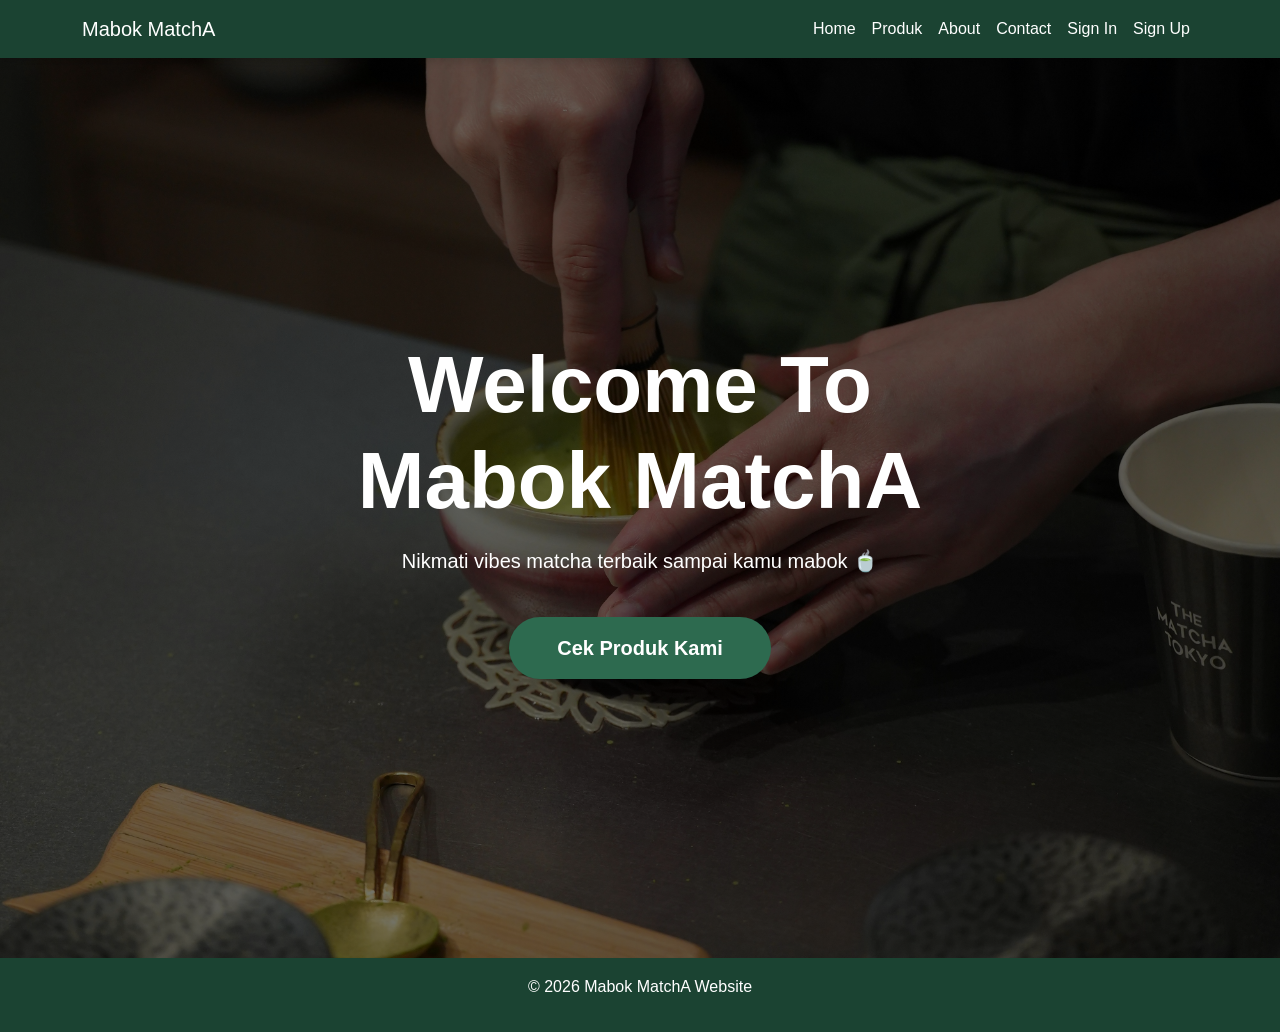
<file: index.html>
<!DOCTYPE html>
<html lang="en">
<head>

    <meta charset="UTF-8">
    <meta name="viewport" content="width=device-width, initial-scale=1.0">

    <title>Mabok MatchA</title>

    <link href="https://cdn.jsdelivr.net/npm/bootstrap@5.3.8/dist/css/bootstrap.min.css" rel="stylesheet">
    <script src="assets/js/script.js"></script>
    <link rel="stylesheet" href="assets/css/index.css">

</head>

<body>

    <!-- LOADING SCREEN -->
<div id="loader">

    <div class="matcha-loader">

        <div class="cup">
            🍵
        </div>

        <h2>
            Brewing MatchA...
        </h2>

    </div>

</div>
    <!-- NAVBAR -->
    <nav class="navbar navbar-expand-lg navbar-dark custom-navbar">

        <div class="container">

            <a class="navbar-brand" href="index.html">
                Mabok MatchA
            </a>

            <button class="navbar-toggler" type="button" data-bs-toggle="collapse" data-bs-target="#navbarNav">
                <span class="navbar-toggler-icon"></span>
            </button>

            <div class="collapse navbar-collapse" id="navbarNav">

                <ul class="navbar-nav ms-auto">

                    <li class="nav-item">
                        <a class="nav-link active" href="index.html">Home</a>
                    </li>

                    <li class="nav-item">
                        <a class="nav-link" href="produk.html">Produk</a>
                    </li>

                    <li class="nav-item">
                        <a class="nav-link" href="about.html">About</a>
                    </li>

                    <li class="nav-item">
                        <a class="nav-link" href="contact.html">Contact</a>
                    </li>

                    <li class="nav-item">
                        <a class="nav-link" href="signin.html">Sign In</a>
                    </li>

                    <li class="nav-item">
                        <a class="nav-link" href="signup.html">Sign Up</a>
                    </li>

                </ul>

            </div>

        </div>

    </nav>

<!-- HERO -->
<section class="hero">

    <div class="container fade-in-up">

        <h1 class="display-1 fw-bold">
            Welcome To <br>
            Mabok MatchA
        </h1>

        <p class="lead mt-3">
            Nikmati vibes matcha terbaik sampai kamu mabok 🍵
        </p>

        <a href="produk.html"
           class="btn btn-success btn-lg mt-4 px-5 py-3">
           
           Cek Produk Kami

        </a>

    </div>

</section>

<footer class="text-center p-3">
    <p>© 2026 Mabok MatchA Website</p>
</footer>

<script src="https://cdn.jsdelivr.net/npm/bootstrap@5.3.8/dist/js/bootstrap.bundle.min.js"></script>
</file>
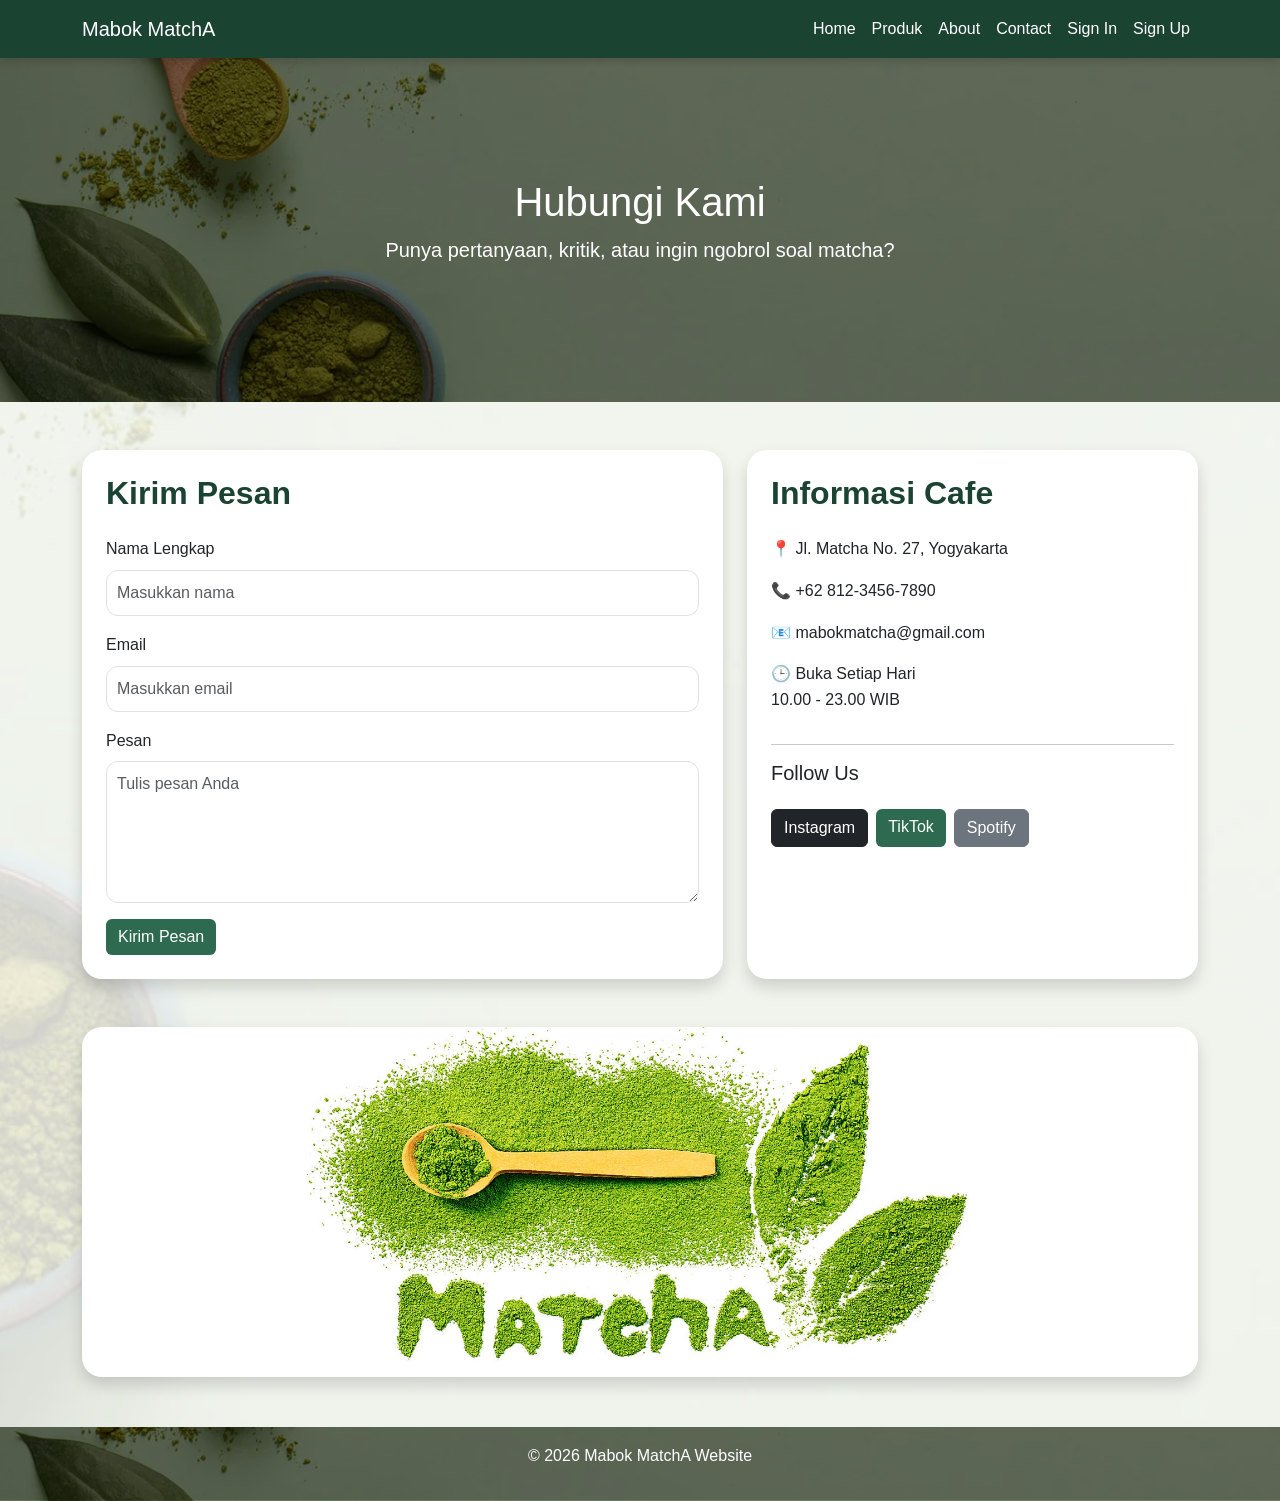
<file: contact.html>
<!DOCTYPE html>
<html lang="en">
<head>
    <meta charset="UTF-8">
    <meta name="viewport" content="width=device-width, initial-scale=1.0">

    <title>Contact | Mabok MatchA</title>

    <link href="https://cdn.jsdelivr.net/npm/bootstrap@5.3.8/dist/css/bootstrap.min.css" rel="stylesheet">
    <link rel="stylesheet" href="assets/css/style.css">
</head>

<body>

    <!-- NAVBAR -->
    <nav class="navbar navbar-expand-lg navbar-dark">
        <div class="container">

            <a class="navbar-brand" href="index.html">
                Mabok MatchA
            </a>

            <button class="navbar-toggler" data-bs-toggle="collapse" data-bs-target="#navbarNav">
                <span class="navbar-toggler-icon"></span>
            </button>

            <div class="collapse navbar-collapse" id="navbarNav">

                <ul class="navbar-nav ms-auto">

                    <li class="nav-item">
                        <a class="nav-link" href="index.html">
                            Home
                        </a>
                    </li>

                    <li class="nav-item">
                        <a class="nav-link" href="produk.html">Produk</a>
                    </li>

                    <li class="nav-item">
                        <a class="nav-link" href="about.html">
                            About
                        </a>
                    </li>

                    <li class="nav-item">
                        <a class="nav-link active" href="contact.html">
                            Contact
                        </a>
                    </li>

                    <li class="nav-item">
                        <a class="nav-link" href="signin.html">
                            Sign In
                        </a>
                    </li>

                    <li class="nav-item">
                        <a class="nav-link" href="signup.html">
                            Sign Up
                        </a>
                    </li>

                </ul>

            </div>

        </div>

    </nav>

    <!-- HERO -->
    <section class="hero text-center">

        <div class="container fade-in-up">

            <h1>Hubungi Kami</h1>

            <p class="lead">
                Punya pertanyaan, kritik, atau ingin ngobrol soal matcha?
            </p>

        </div>

    </section>

    <!-- CONTACT SECTION -->
    <section class="container mt-5 mb-5">

        <div class="row g-4">

            <!-- FORM -->
            <div class="col-md-7">

                <div class="card shadow p-4 hover-scale">

                    <h2 class="mb-4">
                        Kirim Pesan
                    </h2>

                    <form>

                        <div class="mb-3">

                            <label class="form-label">
                                Nama Lengkap
                            </label>

                            <input type="text"
                                   class="form-control"
                                   placeholder="Masukkan nama">

                        </div>

                        <div class="mb-3">

                            <label class="form-label">
                                Email
                            </label>

                            <input type="email"
                                   class="form-control"
                                   placeholder="Masukkan email">

                        </div>

                        <div class="mb-3">

                            <label class="form-label">
                                Pesan
                            </label>

                            <textarea class="form-control"
                                      rows="5"
                                      placeholder="Tulis pesan Anda"></textarea>

                        </div>

                        <button type="submit" class="btn btn-success">
                            Kirim Pesan
                        </button>

                    </form>

                </div>

            </div>

            <!-- INFO -->
            <div class="col-md-5">

                <div class="card shadow p-4 h-100 hover-scale">

                    <h2 class="mb-4">
                        Informasi Cafe
                    </h2>

                    <p>
                        📍 Jl. Matcha No. 27, Yogyakarta
                    </p>

                    <p>
                        📞 +62 812-3456-7890
                    </p>

                    <p>
                        📧 mabokmatcha@gmail.com
                    </p>

                    <p>
                        🕒 Buka Setiap Hari
                        <br>
                        10.00 - 23.00 WIB
                    </p>

                    <hr>

                    <h5>
                        Follow Us
                    </h5>

                    <div class="d-flex gap-2 mt-3">

                        <a href="https://www.instagram.com/katarinabluu/" target="_blank" class="btn btn-dark">
                            Instagram
                        </a>

                        <a href="https://www.tiktok.com/@aespa_official" target="_blank" class="btn btn-success">
                            TikTok
                        </a>

                        <a href="https://open.spotify.com/artist/36cgvBn0aadzOijnjjwqMN?si=uukvMHIHQ6m8Z6taexQiRQ" target="_blank" class="btn btn-secondary">
                            Spotify
                        </a>

                    </div>

                </div>

            </div>

        </div>

    </section>

    <!-- MAP / IMAGE -->
    <section class="container mb-5">

        <div class="card shadow overflow-hidden">

            <img src="assets/image/what-is-matcha.webp"
                 class="img-fluid"
                 style="height: 350px; object-fit: contain;">

        </div>

    </section>

    <!-- FOOTER -->
    <footer class="text-center p-3">

        <p>
            © 2026 Mabok MatchA Website
        </p>

    </footer>

    <script src="https://cdn.jsdelivr.net/npm/bootstrap@5.3.8/dist/js/bootstrap.bundle.min.js"></script>

</body>
</html>
</file>
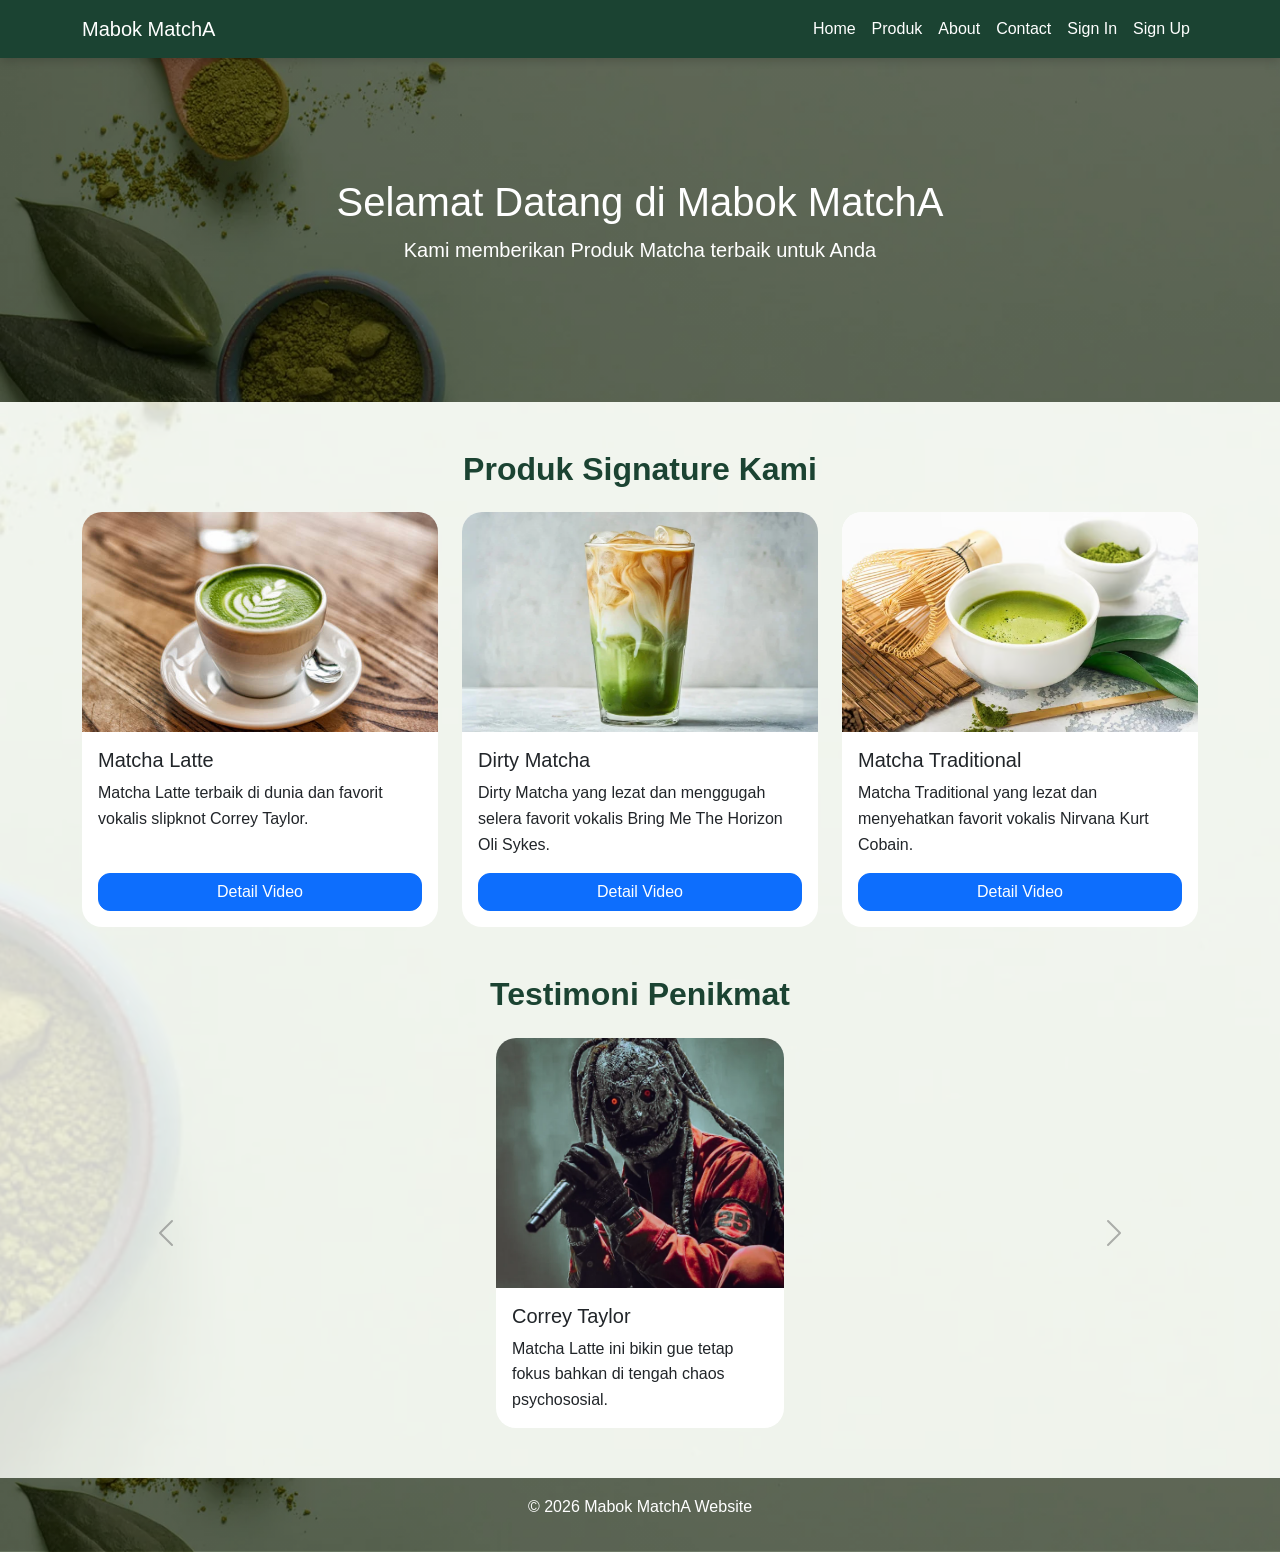
<file: produk.html>
<!DOCTYPE html>
<html lang="en">
<head>
    <meta charset="UTF-8">
    <meta name="viewport" content="width=device-width, initial-scale=1.0">
        <title>Mabok MatchA Ânjayy</title>

    <link href="https://cdn.jsdelivr.net/npm/bootstrap@5.3.8/dist/css/bootstrap.min.css" rel="stylesheet">
    <link rel="stylesheet" href="assets/css/style.css">
</head>
<body>

<nav class="navbar navbar-expand-lg navbar-dark">
    <div class="container">
        <a class="navbar-brand" href="index.html">Mabok MatchA</a>

        <button class="navbar-toggler" data-bs-toggle="collapse" data-bs-target="#navbarNav">
            <span class="navbar-toggler-icon"></span>
        </button>

        <div class="collapse navbar-collapse" id="navbarNav">
            <ul class="navbar-nav ms-auto">
                <li class="nav-item"><a class="nav-link" href="index.html">Home</a></li>
                <li class="nav-item"><a class="nav-link" href="produk.html">Produk</a></li>
                <li class="nav-item"><a class="nav-link" href="about.html">About</a></li>
                <li class="nav-item"><a class="nav-link" href="contact.html">Contact</a></li>
                <li class="nav-item"><a class="nav-link" href="signin.html">Sign In</a></li>
                <li class="nav-item"><a class="nav-link" href="signup.html">Sign Up</a></li>
            </ul>
        </div>
    </div>
</nav>

    <section id="hero" class="hero text-center">
    <div class="container fade-in-up">
        <h1>Selamat Datang di Mabok MatchA</h1>
        <p class="lead">Kami memberikan Produk Matcha terbaik untuk Anda</p>
    </div>
</section>

<section id="services" class="container mt-5">
    <h2 class="text-center mb-4">Produk Signature Kami</h2>

    <div class="row g-4">

            <div class="col-md-4 d-flex fade-in-up">
                <div class="card hover-scale w-100 card-fixed">
                    <img src="assets/image/matcha-latte.png" class="card-img-top" alt="Layanan 1">
                    <div class="card-body">
                        <h5 class="card-title">Matcha Latte</h5>
                        <p class="card-text">Matcha Latte terbaik di dunia dan favorit vokalis slipknot Correy Taylor.</p>
                        <a href="https://youtube.com/shorts/VpdL6_CtUDA?si=aLm4McuLrvrb8GgG" target="_blank" class="btn btn-primary">Detail Video</a>
                    </div>
                </div>
            </div>

            <div class="col-md-4 d-flex fade-in-up">
                <div class="card hover-scale w-100 card-fixed">
                    <img src="assets/image/Dirty Matcha.png" class="card-img-top" alt="Layanan 2">
                    <div class="card-body">
                        <h5 class="card-title">Dirty Matcha</h5>
                        <p class="card-text">Dirty Matcha yang lezat dan menggugah selera favorit vokalis Bring Me The Horizon Oli Sykes.</p>
                        <a href="https://youtube.com/shorts/t8cdvU0q1AU?si=j-2FE7edDzqY5JPQ" target="_blank" class="btn btn-primary">Detail Video</a>
                    </div>
                </div>
            </div>

            <div class="col-md-4 d-flex fade-in-up">
                <div class="card hover-scale w-100 card-fixed">
                    <img src="assets/image/matcha-traditional.png" class="card-img-top" alt="Layanan 3">
                    <div class="card-body">
                        <h5 class="card-title">Matcha Traditional</h5>
                        <p class="card-text">Matcha Traditional yang lezat dan menyehatkan favorit vokalis Nirvana Kurt Cobain.</p>
                        <a href="https://youtube.com/shorts/fSvGAUf9Hzk?si=Yl1H1owROxmQivne" target="_blank" class="btn btn-primary">Detail Video</a>
                    </div>
                </div>
        </div>

    </div>
</section>

<section class="container mt-5 mb-5">
    <h2 class="text-center mb-4">Testimoni Penikmat</h2>

    <div id="testimonialCarousel" class="carousel slide" data-bs-ride="carousel">

        <div class="carousel-inner">

                <div class="carousel-item active">
                    <div class="d-flex justify-content-center">
                        <div class="card" style="width: 18rem;">
                            <img src="assets/image/correy-taylor.png" class="card-img-top testimonial-img" alt="Testimoni 1">
                            <div class="card-body">
                                <h5 class="card-title">Correy Taylor</h5>
                                <p class="card-text">Matcha Latte ini bikin gue tetap fokus bahkan di tengah chaos psychososial.</p>
                            </div>
                        </div>
                    </div>
                </div>

                <div class="carousel-item">
                    <div class="d-flex justify-content-center">
                        <div class="card" style="width: 18rem;">
                            <img src="assets/image/oli-sykes.png" class="card-img-top testimonial-img" alt="Testimoni 2">
                            <div class="card-body">
                                <h5 class="card-title">Oliver Sykes</h5>
                                <p class="card-text">Dirty Matcha ini beda. Calm tapi tetap ngasih energy boost buat gw sang kingslayer.</p>
                            </div>
                        </div>
                    </div>
                </div>

                <div class="carousel-item">
                    <div class="d-flex justify-content-center">
                        <div class="card" style="width: 18rem;">
                            <img src="assets/image/kurt-cobain.png" class="card-img-top testimonial-img" alt="Testimoni 3">
                            <div class="card-body">
                                <h5 class="card-title">Kurt Cobain</h5>
                                <p class="card-text">Matcha Traditional Energinya smooth, rasanya kuat kayak shotgun. Perfect sebelum naik ke stage.</p>
                            </div>
                        </div>
                    </div>
                </div>

                                <div class="carousel-item">
                    <div class="d-flex justify-content-center">
                        <div class="card" style="width: 18rem;">
                            <img src="assets/image/liam-gallagher.png" class="card-img-top testimonial-img" alt="Testimoni 4">
                            <div class="card-body">
                                <h5 class="card-title">Liam Gallagher</h5>
                                <p class="card-text">Matcha Latte sih gokil!, rasanya kayak champagne supernova in the sky.</p>
                            </div>
                        </div>
                    </div>
            </div>

        </div>

        <button class="carousel-control-prev" type="button" data-bs-target="#testimonialCarousel" data-bs-slide="prev">
            <span class="carousel-control-prev-icon"></span>
        </button>

        <button class="carousel-control-next" type="button" data-bs-target="#testimonialCarousel" data-bs-slide="next">
            <span class="carousel-control-next-icon"></span>
        </button>

    </div>
</section>

<footer class="text-center p-3">
    <p>© 2026 Mabok MatchA Website</p>
</footer>

<script src="https://cdn.jsdelivr.net/npm/bootstrap@5.3.8/dist/js/bootstrap.bundle.min.js"></script>


</body>
</html>
</file>
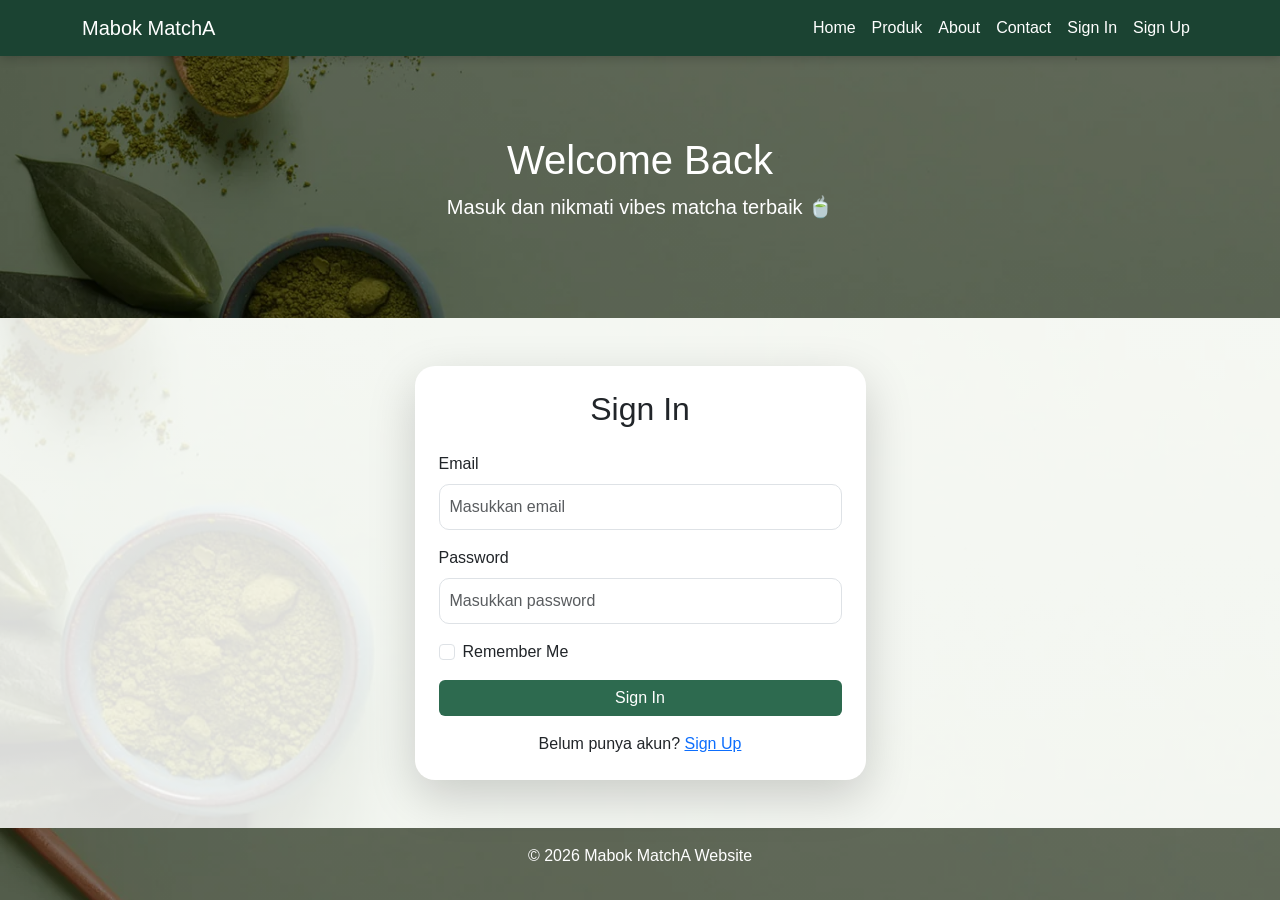
<file: signin.html>
<!DOCTYPE html>
<html lang="en">
<head>

    <meta charset="UTF-8">
    <meta name="viewport" content="width=device-width, initial-scale=1.0">

    <title>Sign In | Mabok MatchA</title>

    <link href="https://cdn.jsdelivr.net/npm/bootstrap@5.3.8/dist/css/bootstrap.min.css" rel="stylesheet">
    <link rel="stylesheet" href="assets/css/style2.css">

</head>

<body>

    <!-- NAVBAR -->
    <nav class="navbar navbar-expand-lg navbar-dark">

        <div class="container">

            <a class="navbar-brand" href="index.html">
                Mabok MatchA
            </a>

            <button class="navbar-toggler" data-bs-toggle="collapse" data-bs-target="#navbarNav">
                <span class="navbar-toggler-icon"></span>
            </button>

            <div class="collapse navbar-collapse" id="navbarNav">

                <ul class="navbar-nav ms-auto">

                    <li class="nav-item">
                        <a class="nav-link" href="index.html">Home</a>
                    </li>

                    <li class="nav-item">
                        <a class="nav-link" href="produk.html">Produk</a>
                    </li>


                    <li class="nav-item">
                        <a class="nav-link" href="about.html">About</a>
                    </li>

                    <li class="nav-item">
                        <a class="nav-link" href="contact.html">Contact</a>
                    </li>

                    <li class="nav-item">
                        <a class="nav-link active" href="signin.html">Sign In</a>

                    <li class="nav-item">
                        <a class="nav-link" href="signup.html">
                            Sign Up
                        </a>
                    </li>

                </ul>

            </div>

        </div>

    </nav>

    <!-- HERO -->
    <section class="hero text-center">

        <div class="container">

            <h1>Welcome Back</h1>

            <p class="lead">
                Masuk dan nikmati vibes matcha terbaik 🍵
            </p>

        </div>

    </section>

    <!-- FORM -->
    <main class="container my-5">

        <div class="row justify-content-center">

            <div class="col-md-5">

                <div class="card shadow-lg p-4 form-card">

                    <h2 class="text-center mb-4">
                        Sign In
                    </h2>

                    <form>

                        <div class="mb-3">

                            <label class="form-label">
                                Email
                            </label>

                            <input type="email"
                                   class="form-control"
                                   placeholder="Masukkan email">

                        </div>

                        <div class="mb-3">

                            <label class="form-label">
                                Password
                            </label>

                            <input type="password"
                                   class="form-control"
                                   placeholder="Masukkan password">

                        </div>

                        <div class="form-check mb-3">

                            <input class="form-check-input"
                                   type="checkbox"
                                   id="remember">

                            <label class="form-check-label"
                                   for="remember">

                                Remember Me

                            </label>

                        </div>

                        <button class="btn btn-success w-100">
                            Sign In
                        </button>

                    </form>

                    <div class="text-center mt-3">

                        Belum punya akun?
                        <a href="signup.html">
                            Sign Up
                        </a>

                    </div>

                </div>

            </div>

        </div>

    </main>

    <!-- FOOTER -->
    <footer class="text-center p-3">

        <p>
            © 2026 Mabok MatchA Website
        </p>

    </footer>

    <script src="https://cdn.jsdelivr.net/npm/bootstrap@5.3.8/dist/js/bootstrap.bundle.min.js"></script>

</body>
</html>
</file>
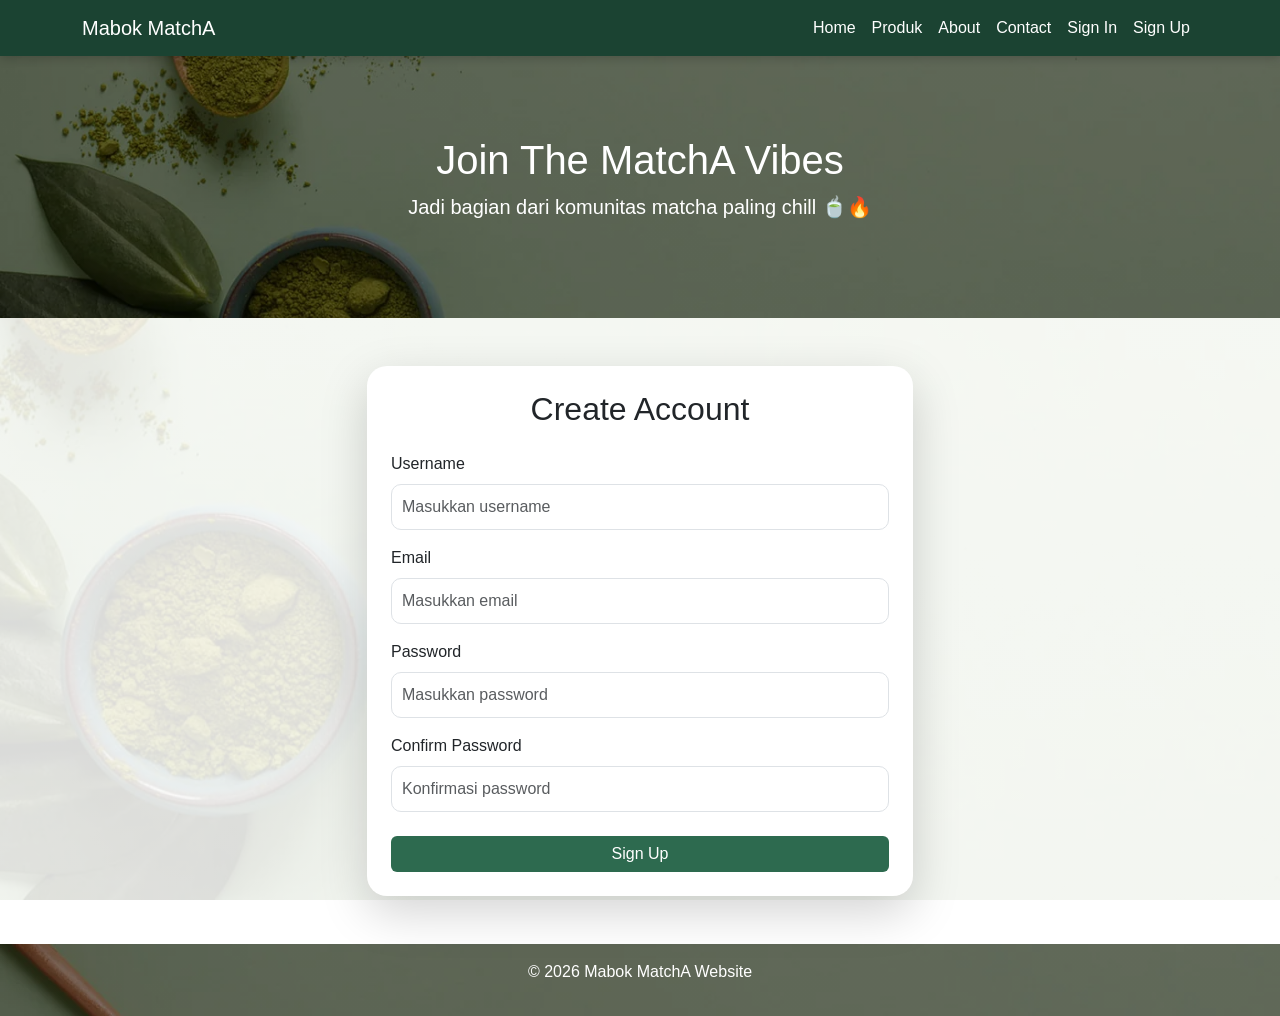
<file: signup.html>
<!DOCTYPE html>
<html lang="en">
<head>

    <meta charset="UTF-8">
    <meta name="viewport" content="width=device-width, initial-scale=1.0">

    <title>Sign Up | Mabok MatchA</title>

    <link href="https://cdn.jsdelivr.net/npm/bootstrap@5.3.8/dist/css/bootstrap.min.css" rel="stylesheet">
    <link rel="stylesheet" href="assets/css/style2.css">

</head>

<body>

    <nav class="navbar navbar-expand-lg navbar-dark">

        <div class="container">

            <a class="navbar-brand" href="index.html">
                Mabok MatchA
            </a>

            <button class="navbar-toggler" data-bs-toggle="collapse" data-bs-target="#navbarNav">
                <span class="navbar-toggler-icon"></span>
            </button>

            <div class="collapse navbar-collapse" id="navbarNav">

                <ul class="navbar-nav ms-auto">

                    <li class="nav-item">
                        <a class="nav-link" href="index.html">Home</a>
                    </li>

                    <li class="nav-item">
                        <a class="nav-link" href="produk.html">Produk</a>
                    </li>

                    <li class="nav-item">
                        <a class="nav-link" href="about.html">About</a>
                    </li>

                    <li class="nav-item">
                        <a class="nav-link" href="contact.html">Contact</a>
                    </li>

                    <li class="nav-item">
                        <a class="nav-link active" href="signin.html">Sign In</a>
                    </li>

                    <li class="nav-item">
                        <a class="nav-link" href="signup.html">
                            Sign Up
                        </a>

                </ul>

            </div>

        </div>

    </nav>

    <section class="hero text-center">

        <div class="container">

            <h1>Join The MatchA Vibes</h1>

            <p class="lead">
                Jadi bagian dari komunitas matcha paling chill 🍵🔥
            </p>

        </div>

    </section>

    <main class="container my-5">

        <div class="row justify-content-center">

            <div class="col-md-6">

                <div class="card shadow-lg p-4 form-card">

                    <h2 class="text-center mb-4">
                        Create Account
                    </h2>

                    <form>

                        <div class="mb-3">

                            <label class="form-label">
                                Username
                            </label>

                            <input type="text"
                                   class="form-control"
                                   placeholder="Masukkan username">

                        </div>

                        <div class="mb-3">

                            <label class="form-label">
                                Email
                            </label>

                            <input type="email"
                                   class="form-control"
                                   placeholder="Masukkan email">

                        </div>

                        <div class="mb-3">

                            <label class="form-label">
                                Password
                            </label>

                            <input type="password"
                                   class="form-control"
                                   placeholder="Masukkan password">

                        </div>

                        <div class="mb-4">

                            <label class="form-label">
                                Confirm Password
                            </label>

                            <input type="password"
                                   class="form-control"
                                   placeholder="Konfirmasi password">

                        </div>

                        <button class="btn btn-success w-100">
                            Sign Up
                        </button>

                    </form>

                </div>

            </div>

        </div>

    </main>

    <footer class="text-center p-3">

        <p>
            © 2026 Mabok MatchA Website
        </p>

    </footer>

    <script src="https://cdn.jsdelivr.net/npm/bootstrap@5.3.8/dist/js/bootstrap.bundle.min.js"></script>

</body>
</html>
</file>
<file: assets/css/index.css>
body {
    background: url('../image/matcha-background.png');
    background-size: cover;
    background-position: center;
    background-attachment: fixed;
    font-family: 'Inconsolata', sans-serif;
    line-height: 1.6;
}

/* HERO */
.hero {
    background: linear-gradient(rgba(0,0,0,0.55), rgba(0,0,0,0.55)),
        url('../image/matcha-index.jpg');

    background-size: cover;
    background-position: center;

    height: 100vh;

    display: flex;
    justify-content: center;
    align-items: center;
    text-align: center;

    color: white;
}

/* NAVBAR */
.navbar {
    background-color: #1b4332 !important;
    box-shadow: 0 2px 10px rgba(0,0,0,0.2);
}

.navbar-brand,
.nav-link {
    color: white !important;
    transition: 0.3s;
}

.nav-link:hover {
    color: #95d5b2 !important;
}

/* HERO BUTTON */
.hero .btn {
    border-radius: 50px;
    transition: 0.3s;
    font-weight: bold;
}

.hero .btn:hover {
    transform: scale(1.08);
    background-color: #40916c;
}

/* CAROUSEL BUTTON */
.carousel-control-prev-icon,
.carousel-control-next-icon {
    filter: invert(0.6);
}

/* HOVER CARD */
.hover-scale {
    transition: 0.3s;
}

.hover-scale:hover {
    transform: scale(1.05);
}

/* ANIMATION */
.fade-in-up {
    animation: fadeInUp 1s ease-in-out;
}

@keyframes fadeInUp {
    from {
        opacity: 0;
        transform: translateY(20px);
    }

    to {
        opacity: 1;
        transform: translateY(0);
    }
}

/* BUTTON */
.btn-success {
    background-color: #2d6a4f;
    border: none;
}

.btn-success:hover {
    background-color: #40916c;
}

/* =========================
   LOADING SCREEN
========================= */

#loader {
    position: fixed;

    top: 0;
    left: 0;

    width: 100%;
    height: 100vh;

    background: #1b4332;

    display: flex;
    justify-content: center;
    align-items: center;

    z-index: 99999;

    transition: opacity 0.6s ease;
}

/* HIDE LOADER */
.loader-hidden {
    opacity: 0;
}

/* CONTENT */
.matcha-loader {
    text-align: center;
    color: white;
}

/* ICON */
.cup {
    font-size: 90px;

    animation: bounce 1.3s infinite;
}

/* TEXT */
.matcha-loader h2 {
    margin-top: 20px;

    font-size: 28px;
    letter-spacing: 3px;
}

/* BOUNCE */
@keyframes bounce {

    0% {
        transform: translateY(0);
    }

    50% {
        transform: translateY(-15px);
    }

    100% {
        transform: translateY(0);
    }

}

/* =========================
   NAVBAR SCROLL EFFECT
========================= */

.navbar {
    transition: 0.4s;
}

.navbar-scroll {
    background-color: rgba(27, 67, 50, 0.92) !important;

    backdrop-filter: blur(10px);

    box-shadow: 0 5px 20px rgba(0,0,0,0.3);
}

/* RESPONSIVE */
@media (max-width: 768px) {

    .hero {

        min-height: 100vh;

        padding: 80px 20px;

        background-position: 65% center;
        background-size: cover;

    }

    .hero h1 {
        font-size: 45px;
        line-height: 1.2;
    }

    .hero p {
        font-size: 18px;
    }

    .hero .btn {
        width: 100%;
        max-width: 300px;

        font-size: 16px;
    }

}

/* FOOTER */
footer {
    background-color: #1b4332;
    padding: 20px;
    background-size: cover;
    background-position: center;
    color: #ffffff;
    margin-top: 0px;
}
</file>
<file: assets/css/style.css>
body {
    background: linear-gradient(rgba(255,255,255,0.8), rgba(255,255,255,0.8)),
        url('../image/matcha-background.png');
    background-size: cover;
    background-position: center;
    font-family: 'Inconsolata', sans-serif;
    line-height: 1.6;
}

/* HERO */
.hero {
    background: linear-gradient(rgba(0,0,0,0.5), rgba(0,0,0,0.5)),
        url('../image/matcha-background.png');
    background-size: cover;
    background-position: center;
    color: white;
    padding: 120px 20px;
}

/* NAVBAR */
.navbar {
    background-color: #1b4332 !important;
    box-shadow: 0 2px 10px rgba(0,0,0,0.2);
}

.navbar-brand,
.nav-link {
    color: white !important;
    transition: 0.3s;
}

.nav-link:hover {
    color: #95d5b2 !important;
}

/* HERO BUTTON */
.hero .btn {
    padding: 12px 28px;
    border-radius: 30px;
    transition: 0.3s;
}

.hero .btn:hover {
    transform: scale(1.05);
}

/* CAROUSEL BUTTON */
.carousel-control-prev-icon,
.carousel-control-next-icon {
    filter: invert(0.6);
}

/* HOVER CARD */
.hover-scale {
    transition: 0.3s;
}

.hover-scale:hover {
    transform: scale(1.05);
}

/* ANIMATION */
.fade-in-up {
    animation: fadeInUp 1s ease-in-out;
}

@keyframes fadeInUp {
    from {
        opacity: 0;
        transform: translateY(20px);
    }

    to {
        opacity: 1;
        transform: translateY(0);
    }
}

/* CARD */
.card {
    border: none;
    border-radius: 20px;
    overflow: hidden;
}

.card-fixed {
    height: 100%;
}

.card-img-top {
    aspect-ratio: 16/9;
    height: 220px;
    object-fit: cover;
}

.card-body {
    display: flex;
    flex-direction: column;
}

.card-body .btn {
    margin-top: auto;
    border-radius: 12px;
}

/* TESTIMONI IMAGE */
.testimonial-img {
    width: 100%;
    height: 250px;
    object-fit: cover;
}

/* SECTION TITLE */
section h2 {
    font-weight: bold;
    margin-bottom: 30px;
    color: #1b4332;
}

/* ABOUT SECTION */
.about-box {
    background: rgba(255,255,255,0.8);
    padding: 30px;
    border-radius: 20px;
    backdrop-filter: blur(5px);
}

/* FORM */
.form-control {
    border-radius: 12px;
    padding: 10px;
}

.form-control:focus {
    box-shadow: 0 0 10px rgba(27,67,50,0.3);
    border-color: #40916c;
}

/* BUTTON */
.btn-success {
    background-color: #2d6a4f;
    border: none;
}

.btn-success:hover {
    background-color: #40916c;
}

/* FOOTER */
footer {
    background: linear-gradient(rgba(0,0,0,0.5), rgba(0,0,0,0.5)),
        url('../image/matcha-background.png');
    background-size: cover;
    background-position: center;
    color: white;
    margin-top: 50px;
}

/* RESPONSIVE */
@media (max-width: 768px) {

    .hero {
        padding: 80px 20px;
    }

    .hero h1 {
        font-size: 2rem;
    }

    .card-img-top {
        height: 200px;
    }

}
</file>
<file: assets/css/style2.css>
body {
    font-family: 'Inconsolata', sans-serif;

    background:
    linear-gradient(rgba(255,255,255,0.85),
    rgba(255,255,255,0.85)),
    url('../image/matcha-background.png');

    background-size: cover;
    background-position: center;
    background-attachment: fixed;

    min-height: 100vh;

    display: flex;
    flex-direction: column;
}

/* NAVBAR */

    .navbar {
        background-color: #1b4332 !important;
        box-shadow: 0 2px 10px rgba(0,0,0,0.2);
    }

    .navbar-brand,
    .nav-link {
        color: white !important;
    }

    .nav-link:hover {
        color: #95d5b2 !important;
    }

/* HERO */

.hero {
    background:
    linear-gradient(rgba(0,0,0,0.5),
    rgba(0,0,0,0.5)),
    url('../image/matcha-background.png');

    background-size: cover;
    background-position: center;

    color: white;

    padding: 80px 20px;
}

/* MAIN */

main {
    flex: 1;
}

/* CARD */

.form-card {
    border: none;
    border-radius: 20px;

    transition: 0.3s;
}

.form-card:hover {
    transform: translateY(-5px);
}

/* INPUT */

.form-control {
    border-radius: 10px;
    padding: 10px;
}

.form-control:focus {
    border-color: #2d6a4f;
    box-shadow: 0 0 10px rgba(45,106,79,0.3);
}

/* BUTTON */

.btn-success {
    background-color: #2d6a4f;
    border: none;
}

.btn-success:hover {
    background-color: #40916c;
}

/* FOOTER */

footer {
    background:
    linear-gradient(rgba(0,0,0,0.5),
    rgba(0,0,0,0.5)),
    url('../image/matcha-background.png');

    color: white;
}
</file>
